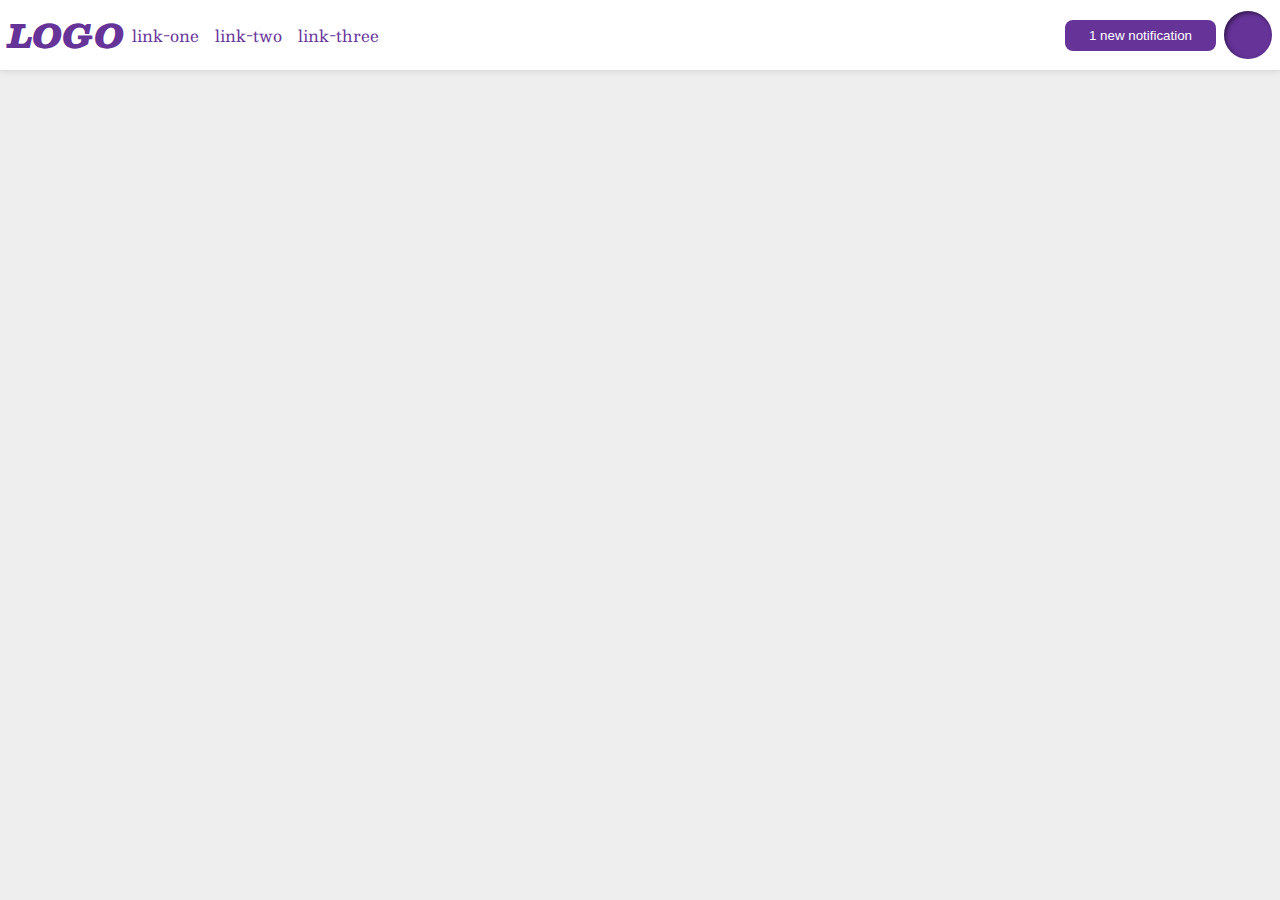
<file: foundations/flex/03-flex-header-2/index.html>
<!DOCTYPE html>
<html lang="en">
  <head>
    <meta charset="UTF-8">
    <meta http-equiv="X-UA-Compatible" content="IE=edge">
    <meta name="viewport" content="width=device-width, initial-scale=1.0">
    <title>Flex Header 2</title>
    <link rel="stylesheet" href="style.css">
  </head>
  <body>
    <div class="header">
      <div class="right">
      <div class="logo">
        LOGO
      </div>
      <ul class="links">
        <li><a href="https://google.com">link-one</a></li>
        <li><a href="https://google.com">link-two</a></li>
        <li><a href="https://google.com">link-three</a></li>
      </ul>
      </div>
      <div class="right">
      <button class="notifications">
        1 new notification
      </button>
      <div class="profile-image"></div>
      </div>
    </div>
  </body>
</html>
</file>
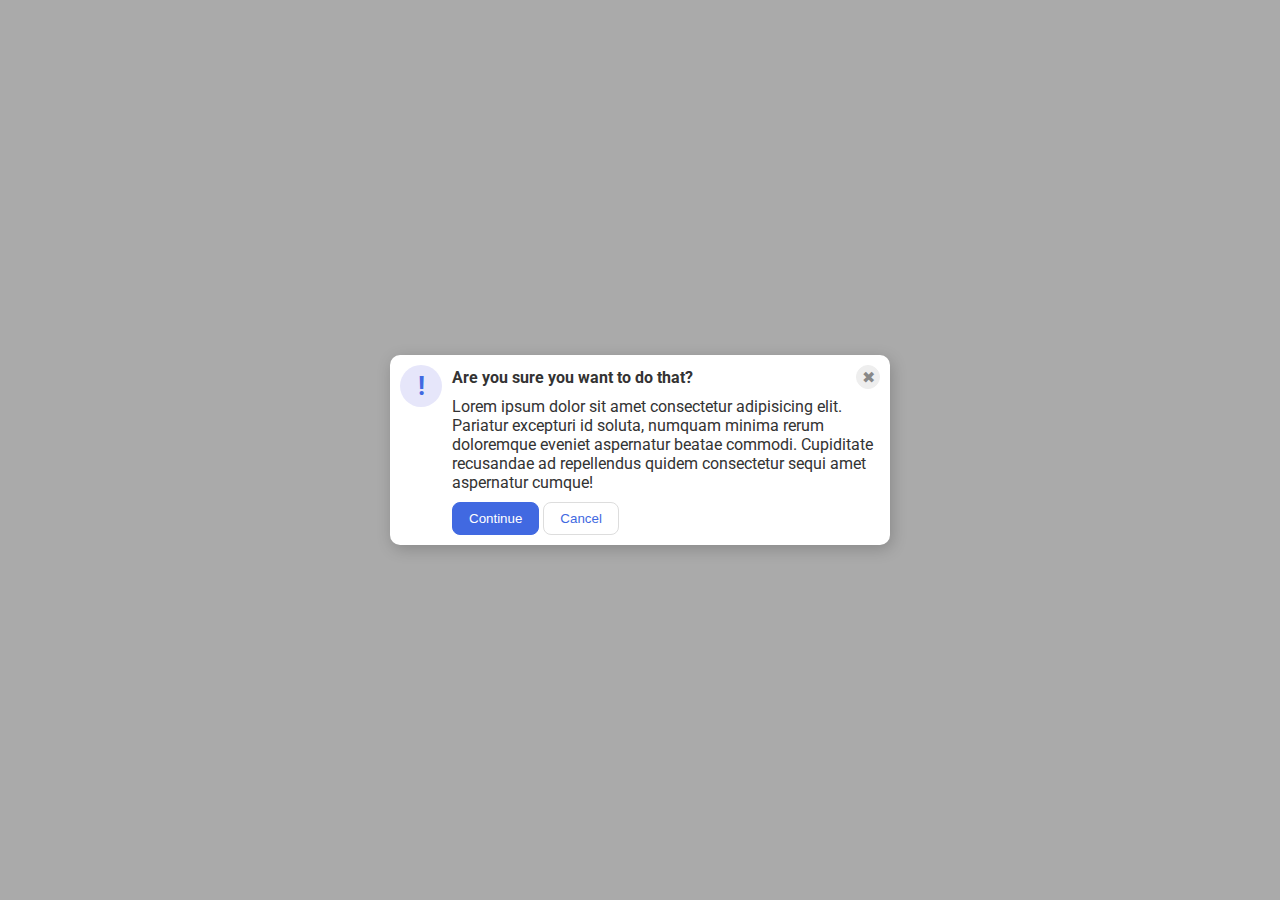
<file: foundations/flex/05-flex-modal/index.html>
<!DOCTYPE html>
<html lang="en">
  <head>
    <meta charset="UTF-8">
    <meta http-equiv="X-UA-Compatible" content="IE=edge">
    <meta name="viewport" content="width=device-width, initial-scale=1.0">
    <link rel="stylesheet" href="style.css">
    <title>Modal</title>
  </head>
  <body>
    <div class="modal">


      <div class="icon">!</div>

      <div class="no-icon">


      <div class="header">Are you sure you want to do that?
      <button class="close-button">✖</button>
      </div>
      
      <div class="text">Lorem ipsum dolor sit amet consectetur adipisicing elit. Pariatur excepturi id soluta, numquam minima rerum doloremque eveniet aspernatur beatae commodi. Cupiditate recusandae ad repellendus quidem consectetur sequi amet aspernatur cumque!</div>
      <button class="continue">Continue</button>
      <button class="cancel">Cancel</button>
      </div>

    </div>
  </body>
</html>
</file>
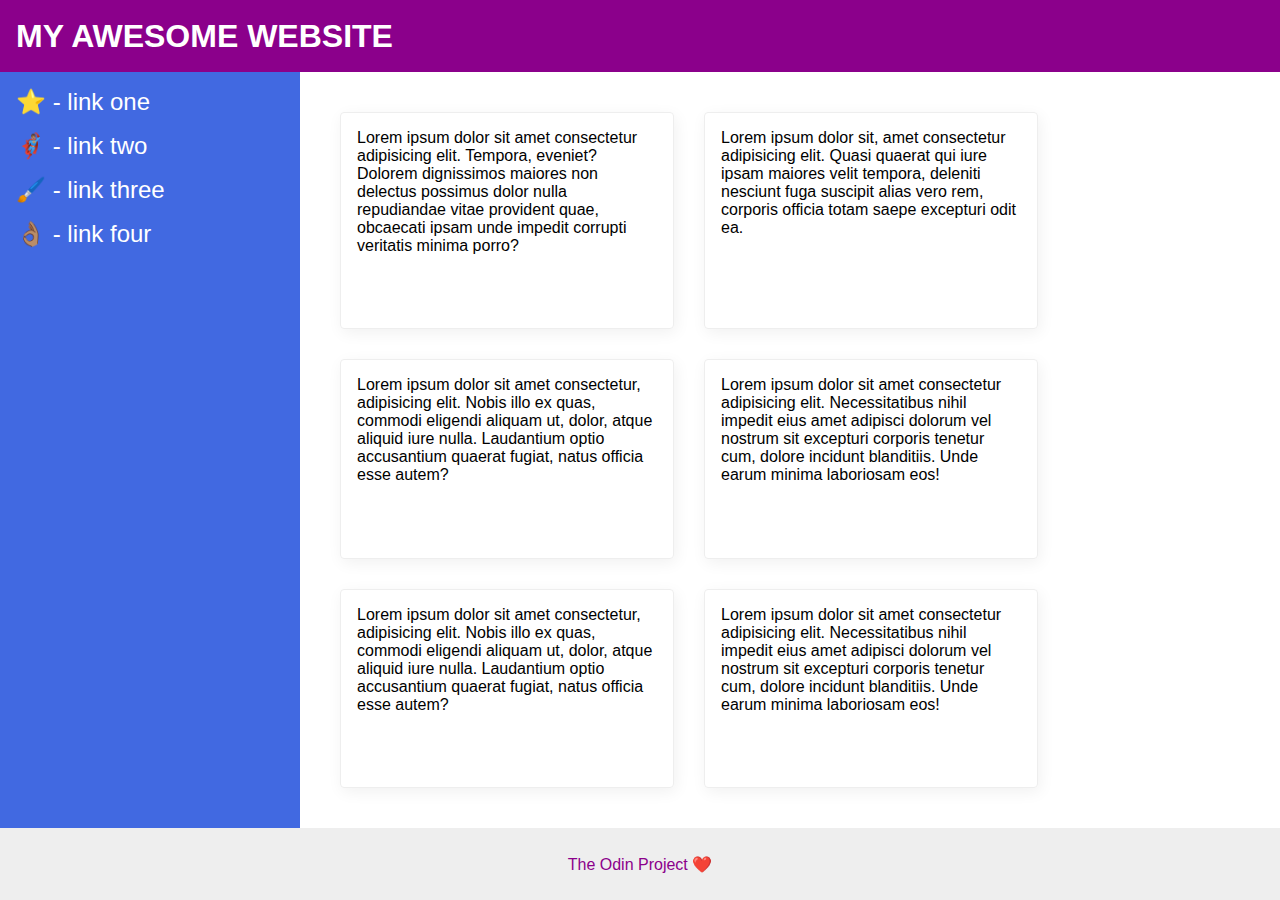
<file: foundations/flex/07-flex-layout-2/index.html>
<!DOCTYPE html>
<html lang="en">
  <head>
    <meta charset="UTF-8">
    <meta http-equiv="X-UA-Compatible" content="IE=edge">
    <meta name="viewport" content="width=device-width, initial-scale=1.0">
    <title>The Holy Grail</title>
    <link rel="stylesheet" href="style.css">
  </head>
  <body>
    <div class="header">
      MY AWESOME WEBSITE
    </div>
    
    <div class="maincontent">
      <div class="sidebar">
        <ul>
          <li><a href="#">⭐ - link one</a></li>
          <li><a href="#">🦸🏽‍♂️ - link two</a></li>
          <li><a href="#">🖌️ - link three</a></li>
          <li><a href="#">👌🏽 - link four</a></li>
        </ul>
      </div>

      <div class="posts">
      <div class="card">Lorem ipsum dolor sit amet consectetur adipisicing elit. Tempora, eveniet? Dolorem dignissimos maiores non delectus possimus dolor nulla repudiandae vitae provident quae, obcaecati ipsam unde impedit corrupti veritatis minima porro?</div>
      <div class="card">Lorem ipsum dolor sit, amet consectetur adipisicing elit. Quasi quaerat qui iure ipsam maiores velit tempora, deleniti nesciunt fuga suscipit alias vero rem, corporis officia totam saepe excepturi odit ea.</div>
      <div class="card">Lorem ipsum dolor sit amet consectetur, adipisicing elit. Nobis illo ex quas, commodi eligendi aliquam ut, dolor, atque aliquid iure nulla. Laudantium optio accusantium quaerat fugiat, natus officia esse autem?</div>
      <div class="card">Lorem ipsum dolor sit amet consectetur adipisicing elit. Necessitatibus nihil impedit eius amet adipisci dolorum vel nostrum sit excepturi corporis tenetur cum, dolore incidunt blanditiis. Unde earum minima laboriosam eos!</div>
      <div class="card">Lorem ipsum dolor sit amet consectetur, adipisicing elit. Nobis illo ex quas, commodi eligendi aliquam ut, dolor, atque aliquid iure nulla. Laudantium optio accusantium quaerat fugiat, natus officia esse autem?</div>
      <div class="card">Lorem ipsum dolor sit amet consectetur adipisicing elit. Necessitatibus nihil impedit eius amet adipisci dolorum vel nostrum sit excepturi corporis tenetur cum, dolore incidunt blanditiis. Unde earum minima laboriosam eos!</div>
      </div> 
    </div>


    <div class="footer">
      The Odin Project ❤️
    </div>
  </body>
</html>
</file>
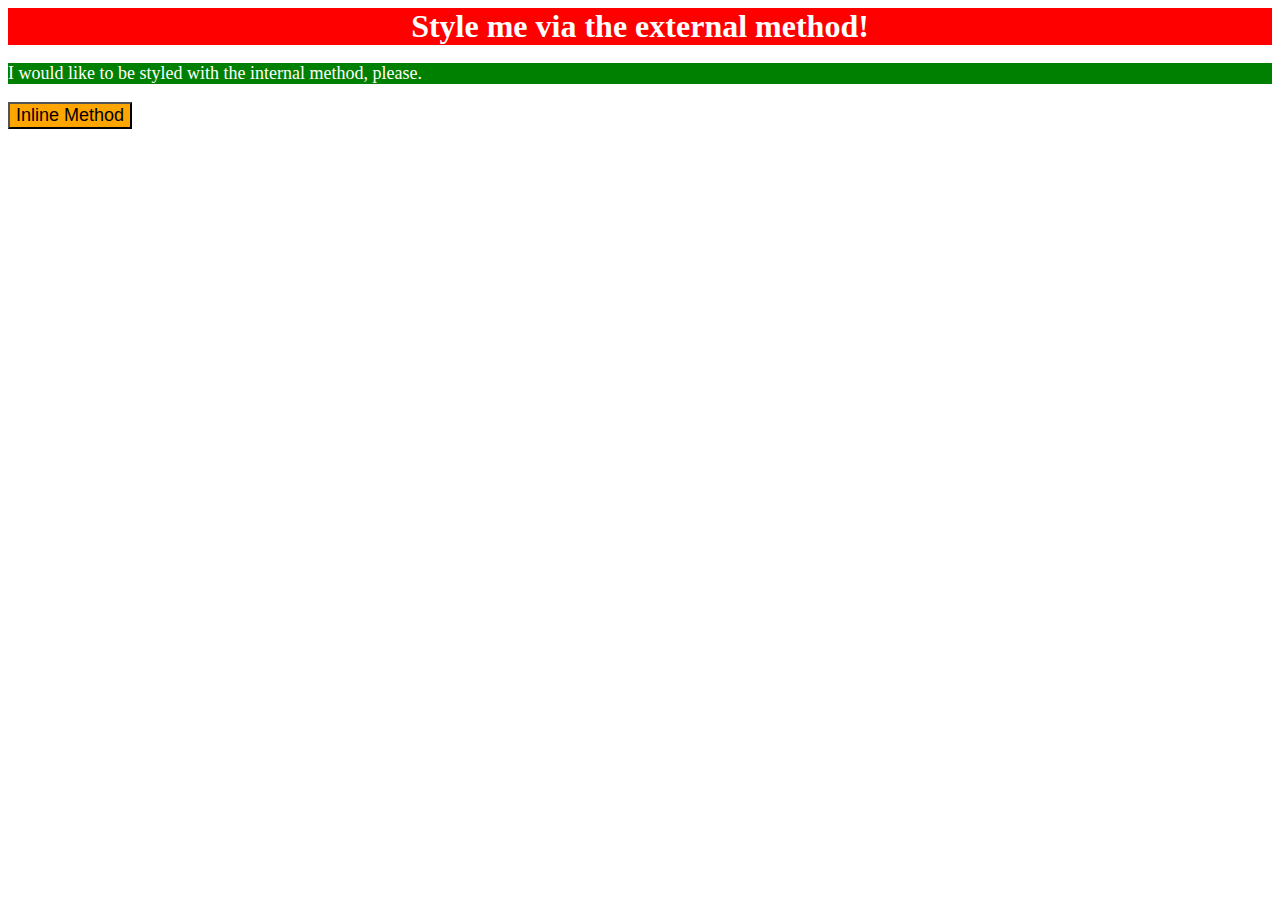
<file: foundations/intro-to-css/01-css-methods/index.html>
<!DOCTYPE html>
<html lang="en">
  <head>
    <meta charset="UTF-8">
    <meta http-equiv="X-UA-Compatible" content="IE=edge">
    <meta name="viewport" content="width=device-width, initial-scale=1.0">
    <title>Methods for Adding CSS</title>

    <!-- Adding external style-->
    <link rel="stylesheet" href="./styles.css">
    
    <!-- Adding internal style-->
     <style>
      p {
        background-color: green;
        color : white;
        font-size: 18px;
      }
     </style>
  </head>
  <body>
    <div>Style me via the external method!</div>
    <p>I would like to be styled with the internal method, please.</p>
    <button style="background-color: orange; font-size: 18px;">Inline Method</button>
  </body>
</html>
</file>
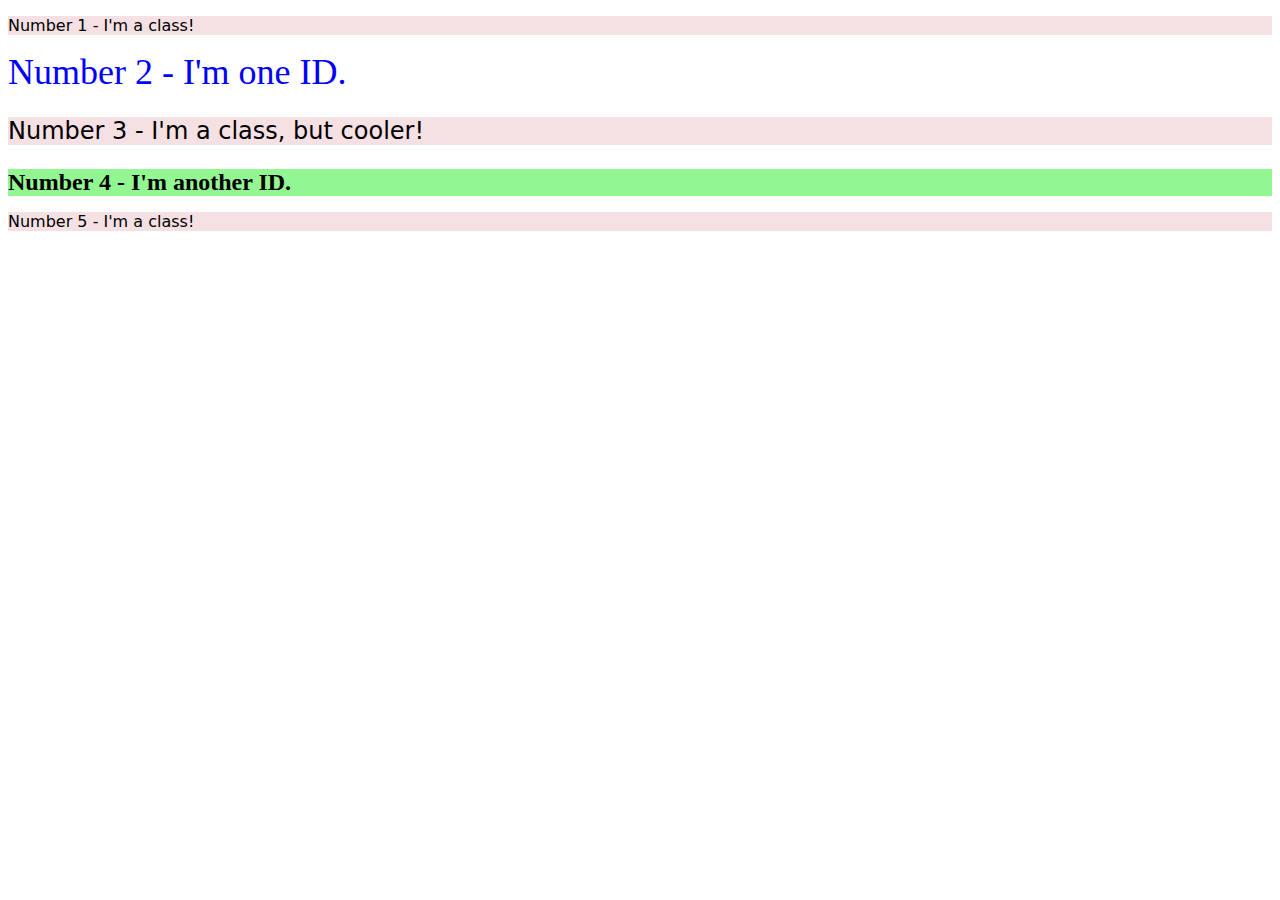
<file: foundations/intro-to-css/02-class-id-selectors/index.html>
<!DOCTYPE html>
<html lang="en">
  <head>
    <meta charset="UTF-8">
    <meta http-equiv="X-UA-Compatible" content="IE=edge">
    <meta name="viewport" content="width=device-width, initial-scale=1.0">
    <title>Class and ID Selectors</title>
    <link rel="stylesheet" href="style.css">
  </head>
  <body>
    <p class="Odd_Elements">Number 1 - I'm a class!</p>
    <div id="Second_Element">Number 2 - I'm one ID.</div>
    <p class="Odd_Elements Big_Size">Number 3 - I'm a class, but cooler!</p>
    <div class="Big_Size" id="Fourth_Element">Number 4 - I'm another ID.</div>
    <p class="Odd_Elements">Number 5 - I'm a class!</p>
  </body>
</html>
</file>
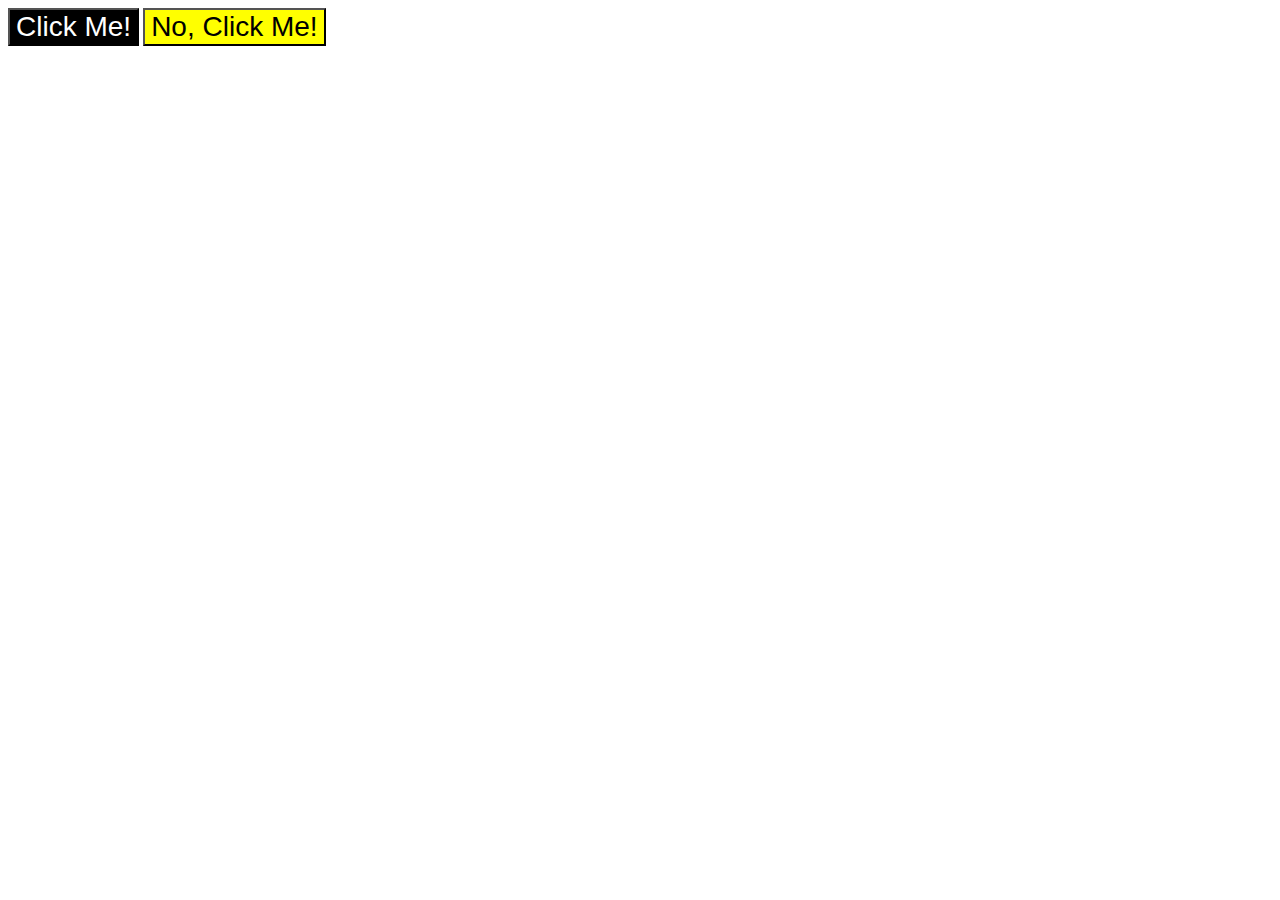
<file: foundations/intro-to-css/03-grouping-selectors/index.html>
<!DOCTYPE html>
<html lang="en">
  <head>
    <meta charset="UTF-8">
    <meta http-equiv="X-UA-Compatible" content="IE=edge">
    <meta name="viewport" content="width=device-width, initial-scale=1.0">
    <title>Grouping Selectors</title>
    <link rel="stylesheet" href="style.css">
  </head>
  <body>
    <button class="button1">Click Me!</button>
    <button class="button2">No, Click Me!</button>
  </body>
</html>
</file>
<file: foundations/flex/03-flex-header-2/style.css>
/* this is some magical font-importing.  
you'll learn about it later. */
@import url('https://fonts.googleapis.com/css2?family=Besley:ital,wght@0,400;1,900&display=swap');

body {
  margin: 0;
  background: #eee;
  font-family: Besley, serif;
}

.header {
  background: white;
  border-bottom: 1px solid #ddd;
  box-shadow: 0 0 8px rgba(0,0,0,.1);

  display:flex;
  justify-content: space-between;
  padding: 8px;
}

.profile-image {
  background: rebeccapurple;
  box-shadow: inset 2px 2px 4px rgba(0,0,0,.5);
  border-radius: 50%;
  width: 48px;
  height: 48px;

  justify-content: end;
}



.logo {
  color: rebeccapurple;
  font-size: 32px;
  font-weight: 900;
  font-style: italic;
}

button {
  border: none;
  border-radius: 8px;
  background: rebeccapurple;
  color: white;
  padding: 8px 24px;
}

a {
  /* this removes the line under our links */
  text-decoration: none;
  color: rebeccapurple;
}

ul {
  list-style-type: none;
  display: flex;
  gap:16px;
  margin : 0px;
  padding : 0px;
}

.right,.left{
  display: flex;
  align-items: center;
  gap:8px;
}
</file>
<file: foundations/flex/05-flex-modal/style.css>
@import url('https://fonts.googleapis.com/css2?family=Roboto:wght@400;700&display=swap');

html, body {
  height: 100%;
}

body {
  font-family: Roboto, sans-serif;
  margin: 0;
  background: #aaa;
  color: #333;
  /* I'll give you this one for free lol */
  display: flex;
  align-items: center;
  justify-content: center;
}

.modal {
  background: white;
  width: 480px;
  border-radius: 10px;
  box-shadow: 2px 4px 16px rgba(0,0,0,.2);
}

.icon {
  color: royalblue;
  font-size: 26px;
  font-weight: 700;
  background: lavender;
  width: 42px;
  height: 42px;
  border-radius: 50%;
  display: flex;
  align-items: center;
  justify-content: center;
}

.close-button {
  background: #eee;
  border-radius: 50%;
  color: #888;
  font-weight: 400;
  font-size: 16px;
  height: 24px;
  width: 24px;
  display: flex;
  align-items: center;
  justify-content: center;
  border: 1px solid #eee;
  padding: 0;
}

button {
  cursor: pointer;
  padding: 8px 16px;
  border-radius: 8px;
}

button.continue {
  background: royalblue;
  border: 1px solid royalblue;
  color: white;
}

button.cancel {
  background: white;
  border: 1px solid #ddd;
  color: royalblue;
}

/*Solution*/
.modal{
  display: flex;
  gap: 10px;
  padding:10px;
}

.icon{
  flex-shrink: 0;
}

.header{
  display:flex;
  justify-content: space-between;
  font-weight: 700;
  align-items: center;
  margin-bottom:8px;

}

.text{
  margin-bottom: 10px;
}
</file>
<file: foundations/flex/07-flex-layout-2/style.css>
body {
  font-family: -apple-system, BlinkMacSystemFont, 'Segoe UI', Roboto, Oxygen, Ubuntu, Cantarell, 'Open Sans', 'Helvetica Neue', sans-serif;
  margin: 0;
  min-height: 100vh;
}

.header {
  height: 72px;
  background: darkmagenta;
  color: white;
}

.footer {
  height: 72px;
  background: #eee;
  color: darkmagenta;
}

.sidebar {
  width: 300px;
  background: royalblue;
  box-sizing: border-box;
}

.card {
  border: 1px solid #eee;
  box-shadow: 2px 4px 16px rgba(0,0,0,.06);
  border-radius: 4px;
}

/*SOLUTION*/

body{
  display:flex;
  flex-direction: column;
  
}

.header {
  display: flex;
  align-items: center;
  padding: 0 16px;
  font-size: 32px;
  font-weight: 900;
}

.maincontent{
  flex:1; /*<--- interesting */
  display: flex;
}

.sidebar{
  min-width: 300px;
  flex-shrink: 0;
  padding:16px;
}

ul {  
  list-style-type: none;
  margin: 0;
  padding: 0;
}

li {
  margin-bottom: 16px;
}

a {
  color: white;
  text-decoration: none;
  font-size: 24px;
}

.posts{
  display: flex;
  flex-wrap: wrap; /*<--- interesting */
  gap:30px; /*<--- interesting */
  padding:40px; /*<--- interesting */
}

.card {
  padding: 16px;
  width: 300px; /*<--- interesting */
}

.footer{
  display: flex;
  justify-content: center;
  align-items: center;
}
</file>
<file: foundations/intro-to-css/01-css-methods/styles.css>
div {
    background-color: red;
    color : white;
    font-size: 32px;
    font-weight: bold;
    text-align : center;
    
}
</file>
<file: foundations/intro-to-css/02-class-id-selectors/style.css>
.Odd_Elements{
    background-color: rgb(245, 225, 228);
    font-family : "Verdana","DejaVu Sans", "sans-serif" ;
}

.Big_Size{
    font-size: 24px
}

#Second_Element{
    color: blue;
font-size: 36px;
}

#Fourth_Element{
    background-color: rgb(146, 246, 146);
    font-weight : bold;
}
</file>
<file: foundations/intro-to-css/03-grouping-selectors/style.css>
.button1, .button2 {
    font-size : 28px;
    font-family: "Helvetica", "Times New Roman", "sans-serif";
}

.button1{
    background-color: black;
    color : white;
}

.button2{
    background-color: yellow;
}
</file>
